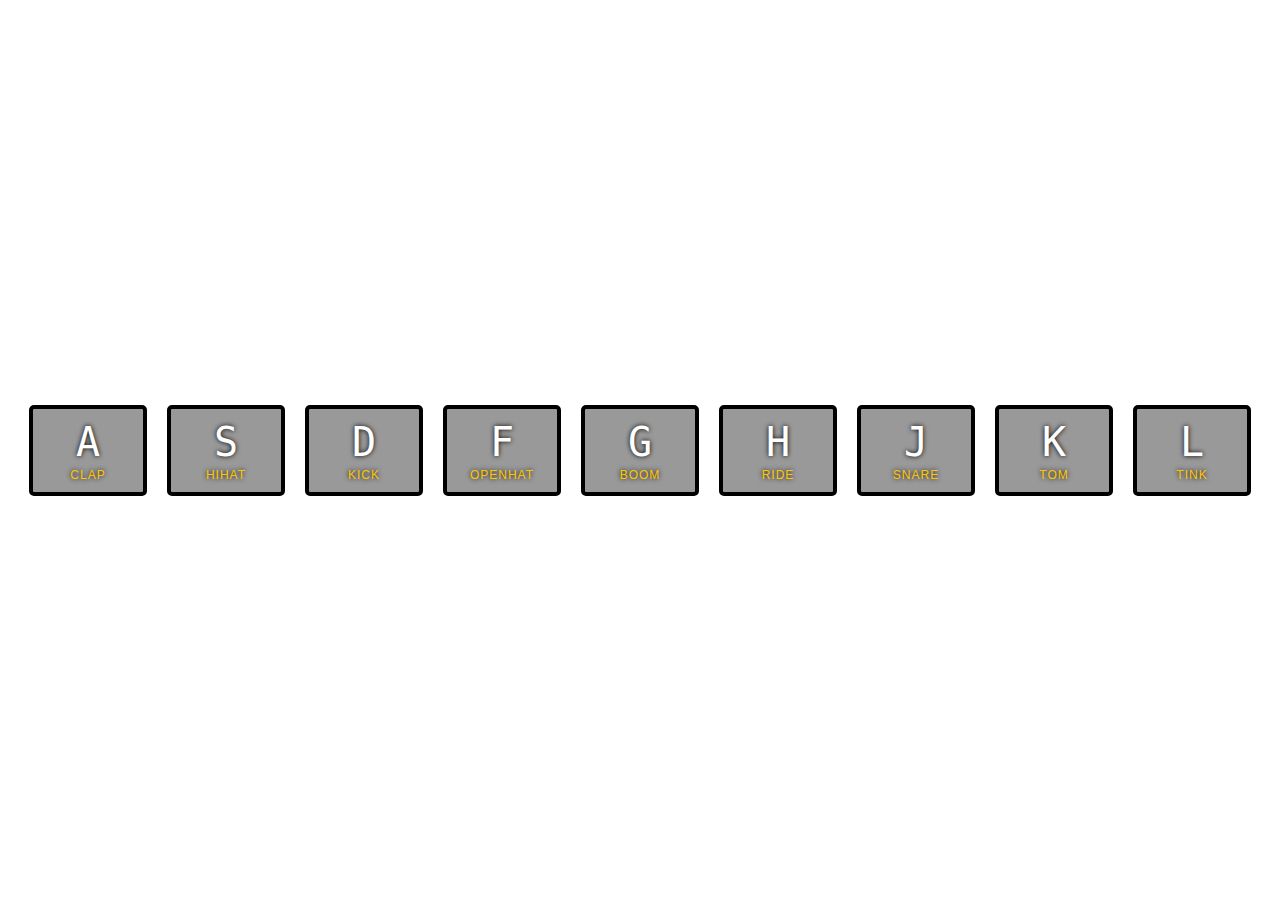
<file: drumkit/index.html>
<!DOCTYPE html>
<html lang="en">
<head>
  <meta charset="UTF-8">
  <title>JS Drum Kit</title>
  <link rel="stylesheet" href="style.css">
</head>
<body>


  <div class="keys">
    <div data-key="65" class="key">
      <kbd>A</kbd>
      <span class="sound">clap</span>
    </div>
    <div data-key="83" class="key">
      <kbd>S</kbd>
      <span class="sound">hihat</span>
    </div>
    <div data-key="68" class="key">
      <kbd>D</kbd>
      <span class="sound">kick</span>
    </div>
    <div data-key="70" class="key">
      <kbd>F</kbd>
      <span class="sound">openhat</span>
    </div>
    <div data-key="71" class="key">
      <kbd>G</kbd>
      <span class="sound">boom</span>
    </div>
    <div data-key="72" class="key">
      <kbd>H</kbd>
      <span class="sound">ride</span>
    </div>
    <div data-key="74" class="key">
      <kbd>J</kbd>
      <span class="sound">snare</span>
    </div>
    <div data-key="75" class="key">
      <kbd>K</kbd>
      <span class="sound">tom</span>
    </div>
    <div data-key="76" class="key">
      <kbd>L</kbd>
      <span class="sound">tink</span>
    </div>
  </div>

  <audio data-key="65" src="sounds/clap.wav"></audio>
  <audio data-key="83" src="sounds/hihat.wav"></audio>
  <audio data-key="68" src="sounds/kick.wav"></audio>
  <audio data-key="70" src="sounds/openhat.wav"></audio>
  <audio data-key="71" src="sounds/boom.wav"></audio>
  <audio data-key="72" src="sounds/ride.wav"></audio>
  <audio data-key="74" src="sounds/snare.wav"></audio>
  <audio data-key="75" src="sounds/tom.wav"></audio>
  <audio data-key="76" src="sounds/tink.wav"></audio>

<script>
    function removeTransition(e) {
        if (e.propertyName !== 'transform') return;
        e.target.classList.remove('playing');
    }

    function playSound(e) {
        const audio = document.querySelector(`audio[data-key="${e.keyCode}"]`);
        const key = document.querySelector(`div[data-key="${e.keyCode}"]`);
        if (!audio) return;

        key.classList.add('playing');
        audio.currentTime = 0;
        audio.play();
    }

    const keys = Array.from(document.querySelectorAll('.key'));
    keys.forEach(key => key.addEventListener('transitionend', removeTransition));
    window.addEventListener('keydown', playSound);
</script>


</body>
</html>
</file>
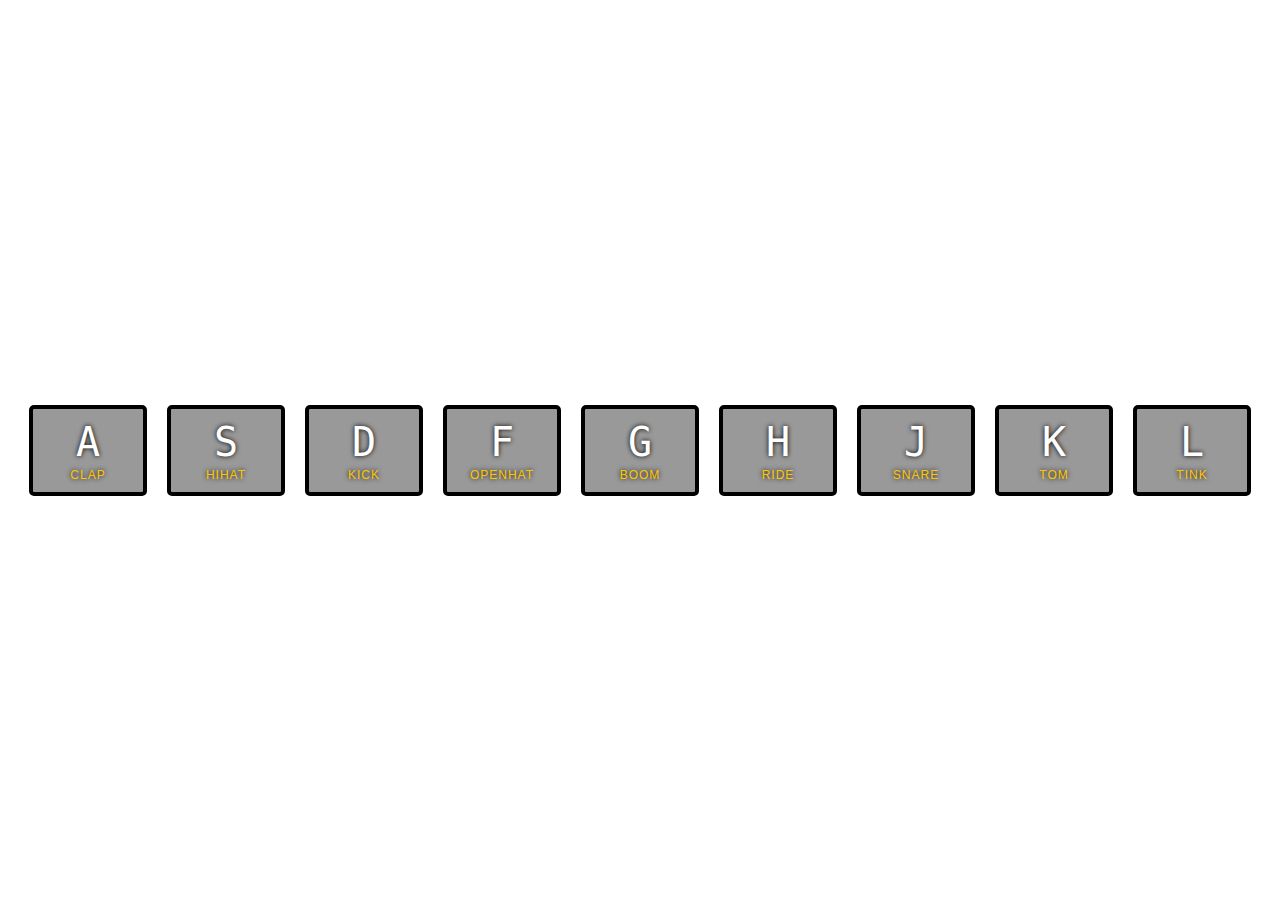
<file: drumkit/index_finished.html>
<!DOCTYPE html>
<html lang="en">
<head>
  <meta charset="UTF-8">
  <title>JS Drum Kit</title>
  <link rel="stylesheet" href="style.css">
</head>
<body>


  <div class="keys">
    <div data-key="65" class="key">
      <kbd>A</kbd>
      <span class="sound">clap</span>
    </div>
    <div data-key="83" class="key">
      <kbd>S</kbd>
      <span class="sound">hihat</span>
    </div>
    <div data-key="68" class="key">
      <kbd>D</kbd>
      <span class="sound">kick</span>
    </div>
    <div data-key="70" class="key">
      <kbd>F</kbd>
      <span class="sound">openhat</span>
    </div>
    <div data-key="71" class="key">
      <kbd>G</kbd>
      <span class="sound">boom</span>
    </div>
    <div data-key="72" class="key">
      <kbd>H</kbd>
      <span class="sound">ride</span>
    </div>
    <div data-key="74" class="key">
      <kbd>J</kbd>
      <span class="sound">snare</span>
    </div>
    <div data-key="75" class="key">
      <kbd>K</kbd>
      <span class="sound">tom</span>
    </div>
    <div data-key="76" class="key">
      <kbd>L</kbd>
      <span class="sound">tink</span>
    </div>
  </div>

  <audio data-key="65" src="sounds/clap.wav"></audio>
  <audio data-key="83" src="sounds/hihat.wav"></audio>
  <audio data-key="68" src="sounds/kick.wav"></audio>
  <audio data-key="70" src="sounds/openhat.wav"></audio>
  <audio data-key="71" src="sounds/boom.wav"></audio>
  <audio data-key="72" src="sounds/ride.wav"></audio>
  <audio data-key="74" src="sounds/snare.wav"></audio>
  <audio data-key="75" src="sounds/tom.wav"></audio>
  <audio data-key="76" src="sounds/tink.wav"></audio>

<script>
  function removeTransition(e) {
    if (e.propertyName !== 'transform') return;
    e.target.classList.remove('playing');
  }

  function playSound(e) {
    const audio = document.querySelector(`audio[data-key="${e.keyCode}"]`);
    const key = document.querySelector(`div[data-key="${e.keyCode}"]`);
    if (!audio) return;

    key.classList.add('playing');
    audio.currentTime = 0;
    audio.play();
  }

  const keys = Array.from(document.querySelectorAll('.key'));
  keys.forEach(key => key.addEventListener('transitionend', removeTransition));
  window.addEventListener('keydown', playSound);
</script>


</body>
</html>
</file>
<file: drumkit/style.css>
html {
    font-size: 10px;
    background: url(http://i.imgur.com/b9r5sEL.jpg) bottom center;
    background-size: cover;
  }
  
  body,html {
    margin: 0;
    padding: 0;
    font-family: sans-serif;
  }
  
  .keys {
    display: flex;
    flex: 1;
    min-height: 100vh;
    align-items: center;
    justify-content: center;
  }
  
  .key {
    border: .4rem solid black;
    border-radius: .5rem;
    margin: 1rem;
    font-size: 1.5rem;
    padding: 1rem .5rem;
    transition: all .07s ease;
    width: 10rem;
    text-align: center;
    color: white;
    background: rgba(0,0,0,0.4);
    text-shadow: 0 0 .5rem black;
  }
  
  .playing {
    transform: scale(1.1);
    border-color: #ffc600;
    box-shadow: 0 0 1rem #ffc600;
  }
  
  kbd {
    display: block;
    font-size: 4rem;
  }
  
  .sound {
    font-size: 1.2rem;
    text-transform: uppercase;
    letter-spacing: .1rem;
    color: #ffc600;
  }
</file>
